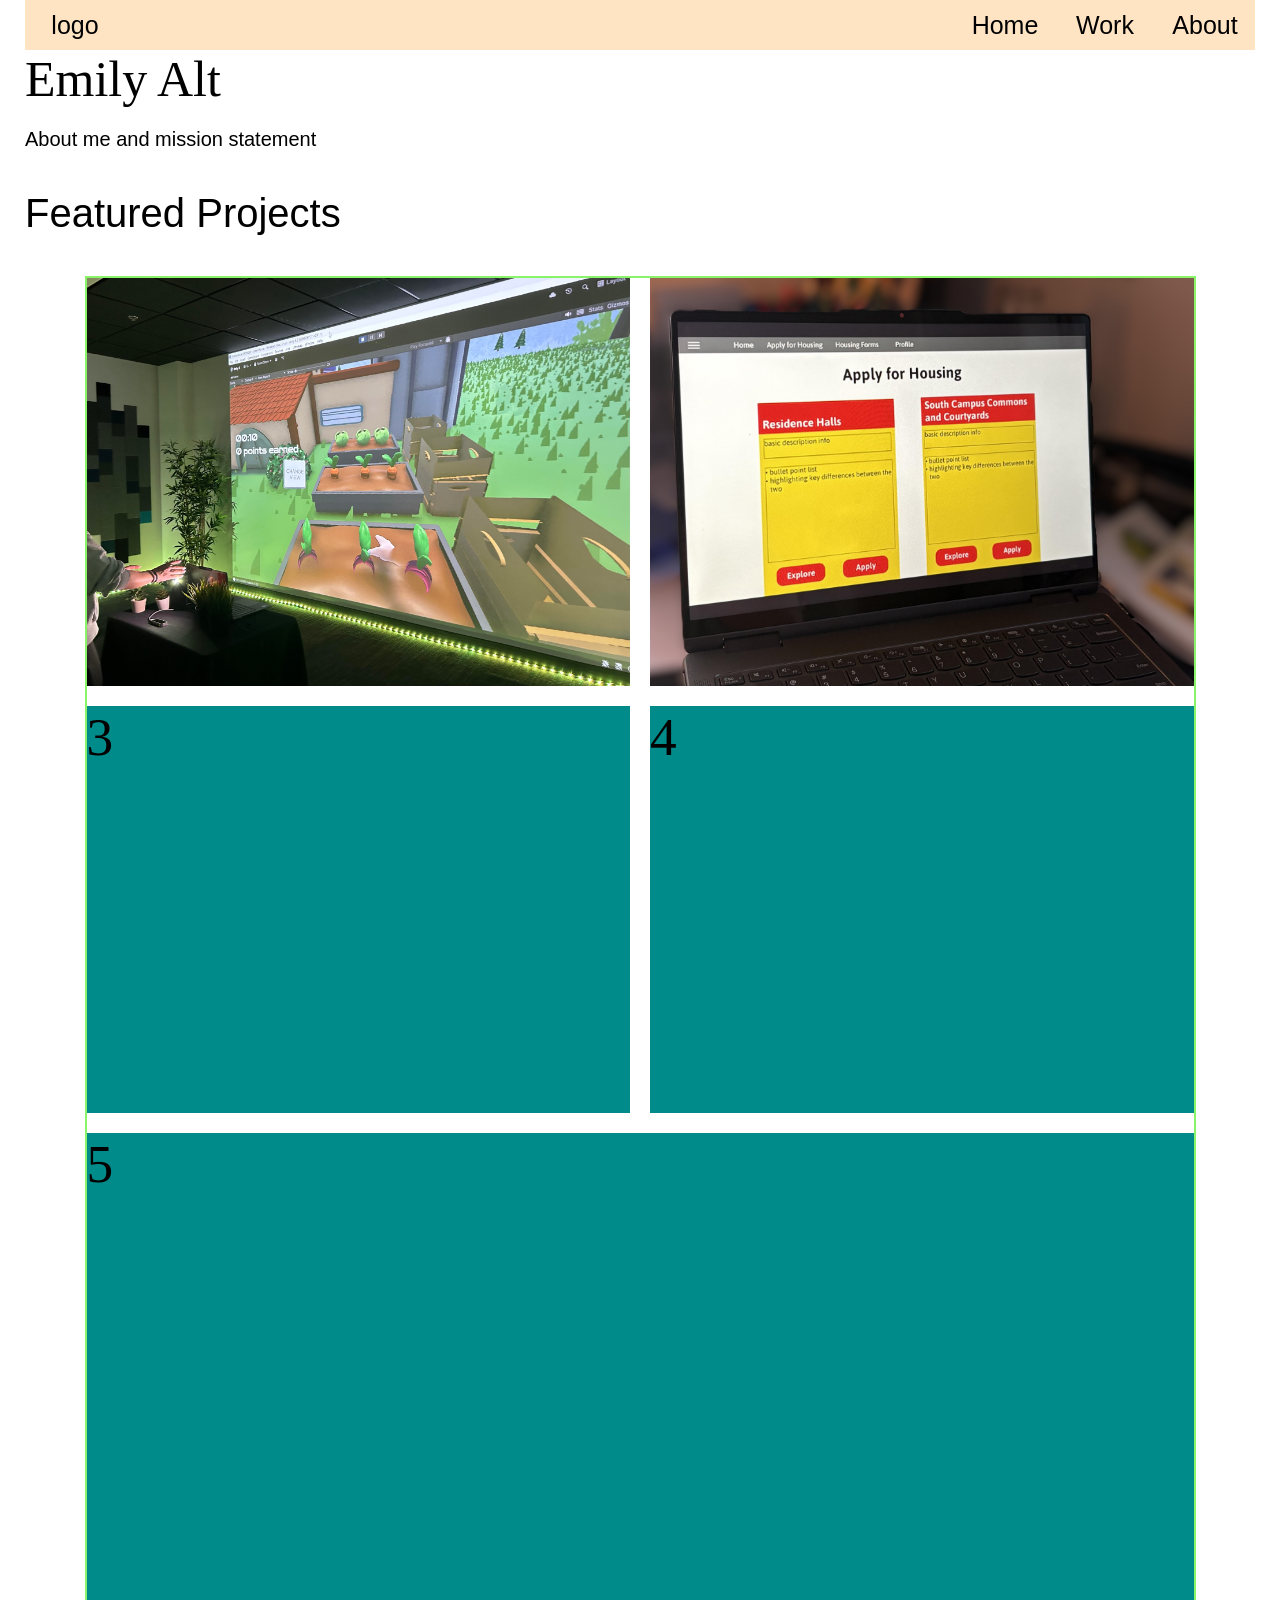
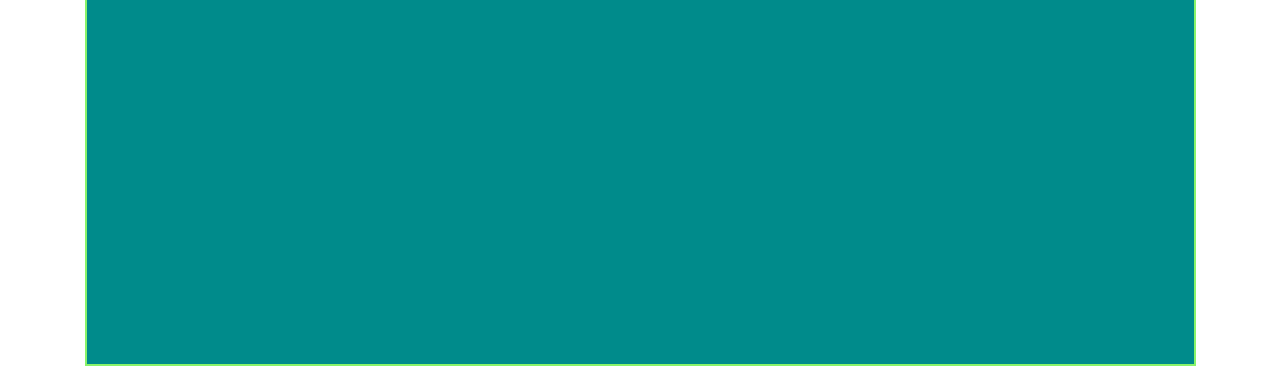
<file: index.html>
<!DOCTYPE html>
<html>
    <head>
        <title>Emily Alt</title>
        <link rel="stylesheet" href="style.css">
    </head>
    <body>
        <!--<h1>WELCOME</h1>
        <p>This is going to be my website!</p>-->
        <div id="headercontainer">
            <div class="header">logo</div>
            <div class="header" id="blankheader"></div>
            <div class="header">Home</div>
            <div class="header">Work</div>
            <div class="header">About</div>
        </div>
        
        <div style="font-family:cursive; font-size: 50px">Emily Alt</div>
        <p style="font-family:'Segoe UI', Tahoma, Geneva, Verdana, sans-serif; font-size: 20px">About me and mission statement</p>
        <p style="font-family:'Segoe UI', Tahoma, Geneva, Verdana, sans-serif; font-size: 40px">Featured Projects</p>

        <div id="workscontainer">
            <div class="works">
                <a href="greenhouse.html">
                    <img src="Images/greenhousedocumentation1.jpg" alt="GreenHouse project">
                    <div class="overlay">
                        <div class="text">GreenHouse</div>
                    </div>
                </a>
            </div>
            <div class="works"><img src="Images/Housingportalplaceholder.jpg" alt="UMD Housing Portal Redesign"></div>
            <div class="works">3</div>
            <div class="works">4</div>
            <div class="works">5</div>
        </div>
    </body>
</html>
</file>
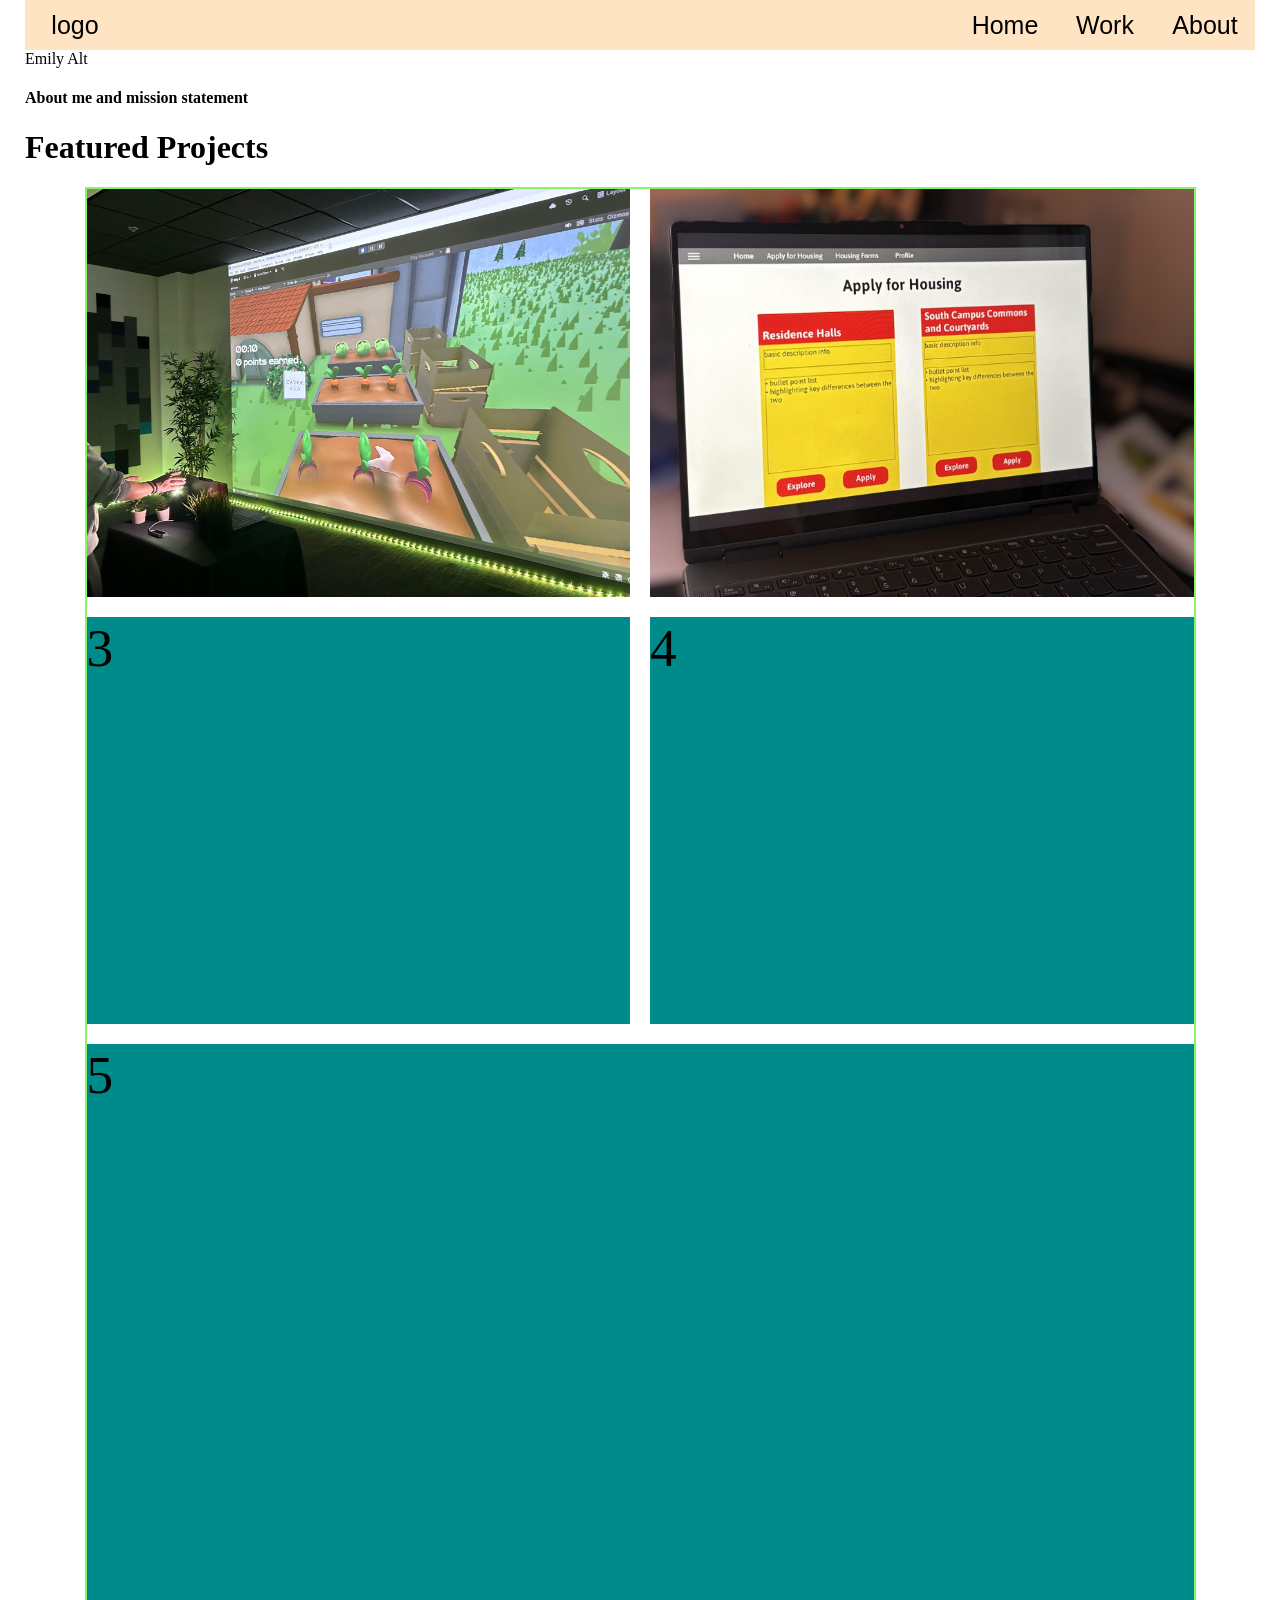
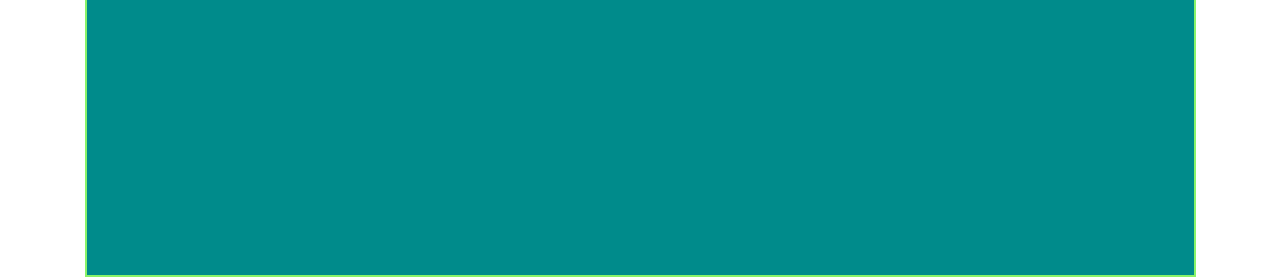
<file: home.html>
<!DOCTYPE html>
<html>
    <head>
        <title>Emily Alt</title>
        <link rel="stylesheet" href="style.css">
    </head>
    <body>
        <!--<h1>WELCOME</h1>
        <p>This is going to be my website!</p>-->
        <div id="headercontainer">
            <div class="header">logo</div>
            <div class="header" id="blankheader"></div>
            <div class="header">Home</div>
            <div class="header">Work</div>
            <div class="header">About</div>
        </div>
        
        <div>Emily Alt</div>
        <h4>About me and mission statement</h4>
        <h1>Featured Projects</h1>

        <div id="workscontainer">
            <div class="works"><img src="Images/greenhousedocumentation1.jpg" alt="GreenHouse project"></div>
            <div class="works"><img src="Images/Housingportalplaceholder.jpg" alt="UMD Housing Portal Redesign"></div>
            <div class="works">3</div>
            <div class="works">4</div>
            <div class="works">5</div>
        </div>
    </body>
</html>
</file>
<file: style.css>
body{
    /*max-width: 1100px;   /* or whatever max width you want */
    margin: 0 auto;      /* auto left/right margins = centered */
    padding: 0 25px; 
}
#headercontainer{
    display: flex;
    flex-direction:row;
    justify-content: space-between;
}

#blankheader{
    flex-basis: 500px;
    flex-shrink: 3;
    flex-grow: 3;
}
.header{
    display: flex;
    min-height:50px;
    width: 100px;
    background-color:bisque;
    font-size: 25px;
    font-family:'Segoe UI', Tahoma, Geneva, Verdana, sans-serif;
    justify-content: center;
    align-items: center;
    
}

#workscontainer{
    max-width: 90%;
    margin: 0 auto;
    display: flex;
    flex-wrap: wrap;
    /*justify-content aligns content on the x axis and align-items aligns content on the y axis*/
    
    gap: 20px;
    border: 2pt solid rgb(137, 243, 105);
}
.works{
    flex: 1 1 calc(50% - 10px); /* don't grow, don't shrink, start at 50% width */
    background-color:darkcyan;
    font-size: 40pt;
    aspect-ratio: 4 / 3;
    position: relative;
    
}
.works img { /*adding the img reference means this class will apply to images inside the .works class*/
    width: 100%;
    height: 100%;
    object-fit: cover;
    display: block;
}

.works a {
    display: block;
    height: 100%;
}
.overlay {
  position: absolute;
  top: 0;
  bottom: 0;
  left: 0;
  right: 0;
  height: 100%;
  width: 100%;
  opacity: 0;
  transition: .5s ease;
  background-color: #c7c7c7;
}

.works:hover .overlay {
    opacity: .75;
}
.text {
  color: rgb(0, 0, 0);
  font-size: 60px;
  font-family:'Segoe UI', Tahoma, Geneva, Verdana, sans-serif;
  position: absolute;
  top: 50%;
  left: 50%;
  transform: translate(-50%, -50%);
  -ms-transform: translate(-50%, -50%);
  opacity: 1;
}
</file>
